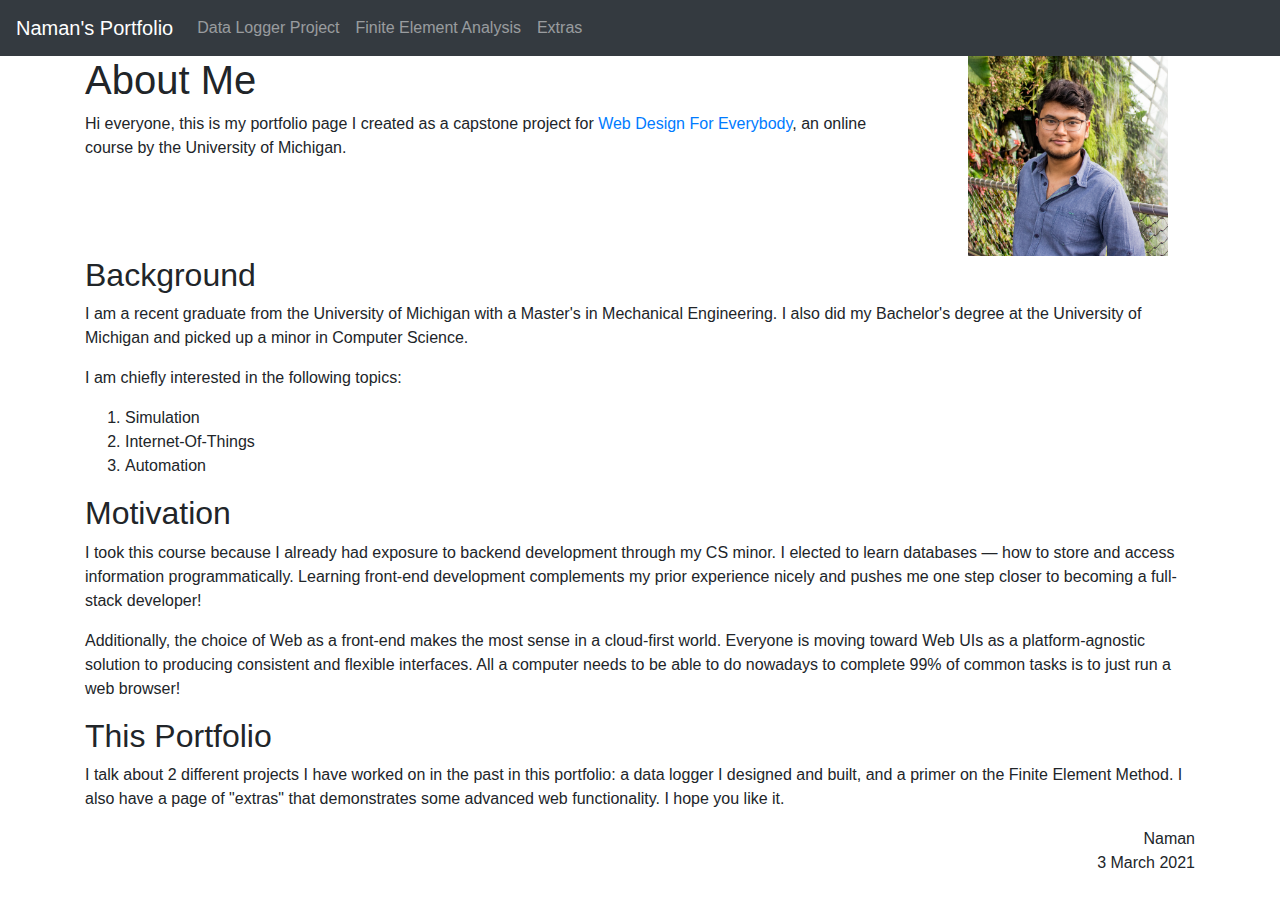
<file: index.html>
<!DOCTYPE html>
<html lang="en" >
<head>
  <meta charset="UTF-8">
  <title>Naman's WD4E Portfolio</title>
  <meta name="description" content="Naman's WD4E Capstone">
  <meta name="keywords" content="WD4E, Coursera, Naman Shah">
  <meta name="author" content="Naman Shah">
  <meta name="viewport" content="width=device-width, initial-scale=1.0"><link rel="stylesheet" href="https://cdnjs.cloudflare.com/ajax/libs/twitter-bootstrap/4.5.0/css/bootstrap.min.css">
  <link rel="stylesheet" href="css/base.css">
</head>
<body>
	<nav class ="navbar navbar-expand-lg navbar-dark bg-dark">
			<a class ="navbar-brand" href ="index.html">Naman's Portfolio</a>
			<button class ="navbar-toggler" type ="button" data-toggle="collapse" data-target ="#colNav">
				<span class ="navbar-toggler-icon"></span>
				Menu
			</button>
		<div class ="collapse navbar-collapse" id ="colNav">
			<ul class ="navbar-nav">
				<li class ="nav-item">
					<a class ="nav-link" href="datalogger.html">Data Logger Project</a>
				</li>
				<li class ="nav-item">
					<a class ="nav-link" href ="fea.html">Finite Element Analysis</a>
				</li>
				<li class ="nav-item">
					<a class ="nav-link" href ="extras.html">Extras</a>
				</li>
			</ul>
		</div>
	</nav>
	<article>
	<section>
	<div class="container">
		<div class="row">
			<img class = "profilepic mx-auto order-lg-2" src="img/headshot.jpg" alt="Headshot of Naman">
			<div class="col-lg-9 order-lg-1">
				<h1>About Me</h1>
				<p>Hi everyone, this is my portfolio page I created as a capstone project for <a href="https://www.coursera.org/learn/web-design-project">Web Design For Everybody</a>, an online course by the University of Michigan.</p>
			</div>
		</div>
	<h2>Background</h2>
	<p>I am a recent graduate from the University of Michigan with a Master's in Mechanical Engineering. I also did my Bachelor's degree at the University of Michigan and picked up a minor in Computer Science.</p>
	<p>I am chiefly interested in the following topics:</p>
		<ol>
			<li>Simulation</li>
			<li>Internet-Of-Things</li>
			<li>Automation</li>
		</ol>
		<h2>Motivation</h2>
		<p>I took this course because I already had exposure to backend development through my CS minor. I elected to learn databases &#8212; how to store and access information programmatically. Learning front-end development complements my prior experience nicely and pushes me one step closer to becoming a full-stack developer!</p>
		<p>Additionally, the choice of Web as a front-end makes the most sense in a cloud-first world. Everyone is moving toward Web UIs as a platform-agnostic solution to producing consistent and flexible interfaces. All a computer needs to be able to do nowadays to complete 99% of common tasks is to just run a web browser!</p>
		<h2>This Portfolio</h2>
		<p>I talk about 2 different projects I have worked on in the past in this portfolio: a data logger I designed and built, and a primer on the Finite Element Method. I also have a page of "extras" that demonstrates some advanced web functionality. I hope you like it.</p>
		<p class="text-right">Naman<br>3 March 2021</p>
		</div>
	</section>
	</article>
<script src="https://cdnjs.cloudflare.com/ajax/libs/jquery/3.6.0/jquery.min.js"></script>
<script src="https://cdnjs.cloudflare.com/ajax/libs/twitter-bootstrap/4.6.0/js/bootstrap.min.js"></script>
</body>
</html>
</file>
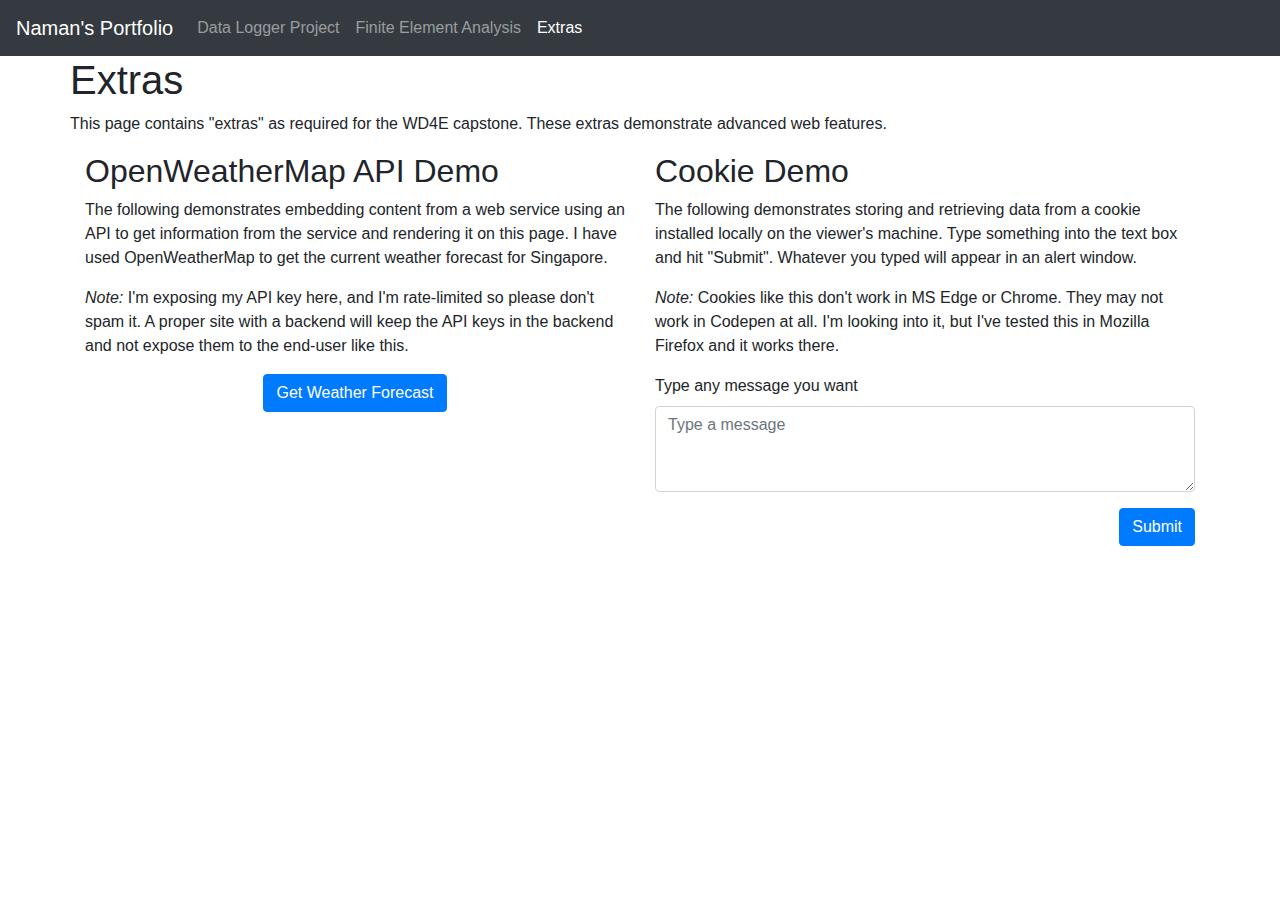
<file: extras.html>
<!DOCTYPE html>
<html lang="en">

<head>
  <title>Naman's WD4E Portfolio</title>
  <meta charset="UTF-8">
  <meta name="description" content="Naman's WD4E Capstone">
  <meta name="keywords" content="WD4E, Coursera, Naman Shah">
  <meta name="author" content="Naman Shah">
  <meta name="viewport" content="width=device-width, initial-scale=1.0">
  <link rel="stylesheet" href="https://cdnjs.cloudflare.com/ajax/libs/twitter-bootstrap/4.5.0/css/bootstrap.min.css">
  <link rel="stylesheet" href="css/base.css">
</head>

<body>
  <nav class="navbar navbar-expand-lg navbar-dark bg-dark">
    <a class="navbar-brand" href="index.html">Naman's Portfolio</a>
    <button class="navbar-toggler" type="button" data-toggle="collapse" data-target="#colNav">
      <span class="navbar-toggler-icon"></span>
      Menu
    </button>
    <div class="collapse navbar-collapse" id="colNav">
      <ul class="navbar-nav">
        <li class="nav-item">
          <a class="nav-link" href="datalogger.html">Data Logger Project</a>
        </li>
        <li class="nav-item">
          <a class="nav-link" href="fea.html">Finite Element Analysis</a>
        </li>
        <li class="nav-item">
          <a class="nav-link active" href="#">Extras</a>
        </li>
      </ul>
    </div>
  </nav>
  <article>
    <div class="container">
      <div class="row">
        <section>
          <h1>Extras</h1>
          <p>This page contains "extras" as required for the WD4E capstone. These extras demonstrate advanced web features.</p>
        </section>
      </div>
      <div class="row">
        <div class="col-lg-6">
          <section>
            <h2>OpenWeatherMap API Demo</h2>
            <p>The following demonstrates embedding content from a web service using an API to get information from the service and rendering it on this page. I have used OpenWeatherMap to get the current weather forecast for Singapore. </p>
            <p><em>Note:</em> I'm exposing my API key here, and I'm rate-limited so please don't spam it. A proper site with a backend will keep the API keys in the backend and not expose them to the end-user like this.</p>
            <div class="row">
              <div class="col text-center">
                <button type="submit" id="getWeather" class="btn btn-primary">Get Weather Forecast</button>
                <p id="response"></p>
              </div>
            </div>
          </section>
        </div>
        <div class="col-lg-6">
          <section>
            <h2>Cookie Demo</h2>
            <p>The following demonstrates storing and retrieving data from a cookie installed locally on the viewer's machine. Type something into the text box and hit "Submit". Whatever you typed will appear in an alert window.</p>
            <p><em>Note:</em> Cookies like this don't work in MS Edge or Chrome. They may not work in Codepen at all. I'm looking into it, but I've tested this in Mozilla Firefox and it works there.</p>
            <div class="form-group">
              <label for="inputArea">Type any message you want</label>
              <textarea class="form-control" id="inputArea" rows="3" placeholder="Type a message"></textarea>
            </div>
            <button type="submit" id="submitText" class="btn btn-primary float-right">Submit</button>
          </section>
        </div>
      </div>

    </div>
    <script src="https://cdnjs.cloudflare.com/ajax/libs/jquery/3.6.0/jquery.min.js"></script>
    <script src="https://cdnjs.cloudflare.com/ajax/libs/twitter-bootstrap/4.6.0/js/bootstrap.min.js"></script>
    <script src="js/extras.js"></script>
  </article>
</body>

</html>
</file>
<file: css/base.css>
.navbar-dark .nav-item > .nav-link.active  {
    color:white;
}

.illustration{
  max-width:400px;
  height:auto;
}

.profilepic {
  width:200px;
  height:auto;
}
</file>
